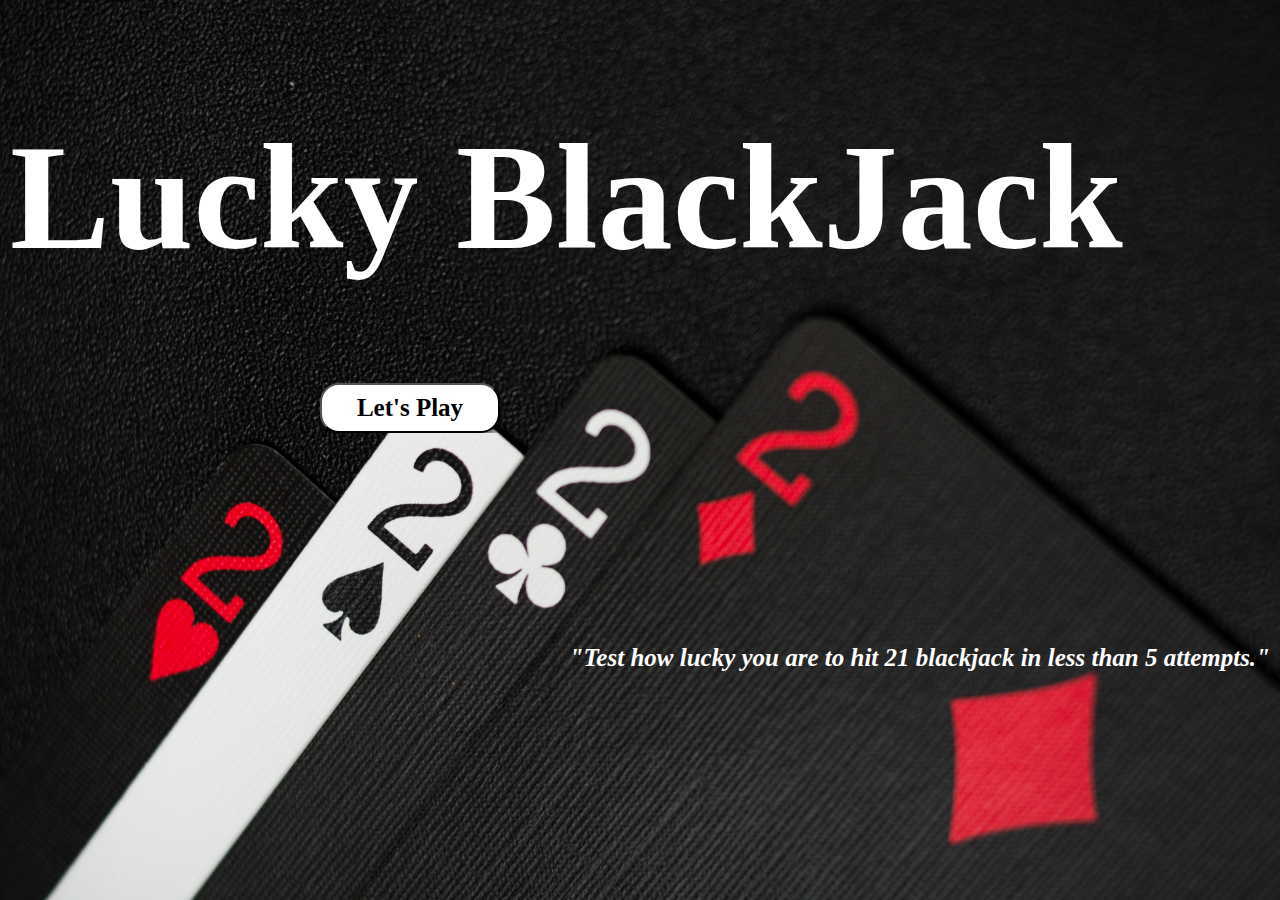
<file: index.html>
<!DOCTYPE html>
<html lang="en">
  <head>
    <meta charset="UTF-8" />
    <meta http-equiv="X-UA-Compatible" content="IE=edge" />
    <meta name="viewport" content="width=device-width, initial-scale=1.0" />
    <link
      href="https://cdn.jsdelivr.net/npm/bootstrap@5.1.3/dist/css/bootstrap.min.css"
      rel="stylesheet"
      integrity="sha384-1BmE4kWBq78iYhFldvKuhfTAU6auU8tT94WrHftjDbrCEXSU1oBoqyl2QvZ6jIW3"
      crossorigin="anonymous"
    />
    <link rel="preconnect" href="https://fonts.googleapis.com" />
    <link rel="preconnect" href="https://fonts.gstatic.com" crossorigin />
    <link
      href="https://fonts.googleapis.com/css2?family=Lobster&family=Lora:ital,wght@1,400;1,500&display=swap"
      rel="stylesheet"
    />
    <link rel="stylesheet" href="styles.css" />
    <title>Lucky BlackJack</title>
  </head>
  <body>


    <div class="main-container">
   
        <div class="title-container">
          <h1 class="title">Lucky BlackJack</h1>
        </div>
        <div class="btn-container">
          <a href="./game.html">
          <button class="btn btn-let-play div-animation" >Let's Play</button>
        </a>
        </div>
        <div class="main-bottom-container">
          <p class="para-bottom-container">"Test how lucky you are to hit 21 blackjack in less than 5 attempts."</p>
        </div>
    </div>
    </div>
    <script src="index.js"></script>
  </body>
</html>
</file>
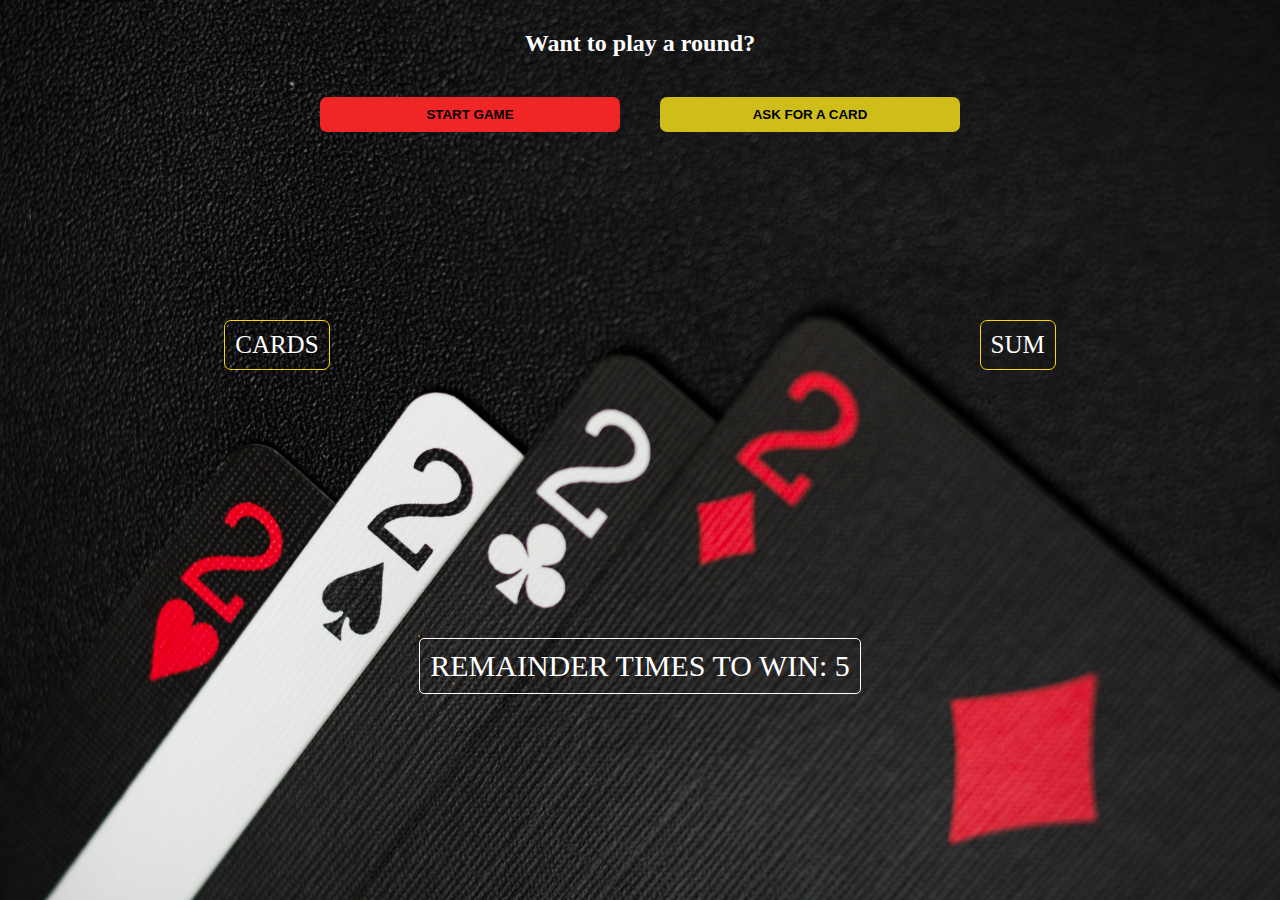
<file: game.html>
<!DOCTYPE html>
<html lang="en">
  <head>
    <meta charset="UTF-8" />
    <meta http-equiv="X-UA-Compatible" content="IE=edge" />
    <meta name="viewport" content="width=device-width, initial-scale=1.0" />
    <link
      href="https://cdn.jsdelivr.net/npm/bootstrap@5.1.3/dist/css/bootstrap.min.css"
      rel="stylesheet"
      integrity="sha384-1BmE4kWBq78iYhFldvKuhfTAU6auU8tT94WrHftjDbrCEXSU1oBoqyl2QvZ6jIW3"
      crossorigin="anonymous"
    />
    <link rel="preconnect" href="https://fonts.googleapis.com" />
    <link rel="preconnect" href="https://fonts.gstatic.com" crossorigin />
    <link
      href="https://fonts.googleapis.com/css2?family=Lobster&family=Lora:ital,wght@1,400;1,500&display=swap"
      rel="stylesheet"
    />
    <link rel="stylesheet" href="styles.css" />
    <title>BlackJack</title>
  </head>
  <body>
    <div class="main-container container-fluid-game">
      <h2 id="message-el">Want to play a round?</h2>

      <div class="game-container">
        <div class="btn-container">
          <button class="btn-start-game" onclick="startGame()">
            START GAME
          </button>
          <button class="btn-ask-card" onclick="askCard()">
            ASK FOR A CARD
          </button>
        </div>
        <div class="cards-display">
          <p id="cards-el">CARDS</p>
          <p id="sum-el">SUM</p>
        </div>
        <div class="bottom-container">
          <p id="counter-el">REMAINDER TIMES TO WIN: 5</p>
        </div>
      </div>
    </div>
    <script src="index.js"></script>
  </body>
</html>
</file>
<file: styles.css>
html {
  box-sizing: border-box;
}
*,
*:before,
*:after {
  box-sizing: inherit;
  overflow: hidden;
}
html,
body {
  width: 100%;
  height: 100%;
  margin: 0;
  padding: 0;
}

.main-container {
  width: 100%;
  height: 100%;
  padding: 10px;
  position: absolute;
  background-image: url(./images/blackjack1.jpg);
  background-repeat: no-repeat;
  background-size: cover;
  background-position: center;
}

.title {
  font-family: "Montserrat";
  font-style: normal;
  font-weight: 800;
  font-size: 150px;
  color: #ffffff;
}

.btn-let-play {
  background: #ffffff;
  box-shadow: 0px 6px 6px rgba(0, 0, 0, 0.5);
  border-radius: 19px;
  font-family: "Montserrat";
  font-style: normal;
  font-weight: 800;
  font-size: 25px;
  height: 50px;
  width: 180px;
}

.btn-let-play:hover {
  position: relative;
  animation-name: btn-let-play;
  animation-duration: 4s;
  animation-direction: normal;
}

@keyframes btn-let-play {
  0% {
    left: 0px;
  }
  50% {
    left: 25px;
  }
  100% {
    left: 0px;
  }
}

.main-bottom-container {
  height: 30%;
    width: 100%;
    display: flex;
    justify-content: flex-end;
    align-items: flex-end;
    font-style: italic;
    margin-right: 20px;
}

.para-bottom-container {
  color: white;
  font-size: 25px;
  font-weight:bold;
}


/* game.html */

.container-fluid-game {
  display: flex;
  flex-direction: column;
  align-items: center;
}

.game-container {
  height: 90%;
  width: 90%;
  padding-top: 20px;
}

.btn-container {
  display: grid;
  justify-content: center;
  grid-template-columns: 300px 300px;
  grid-gap: 40px;
}

.btn-start-game {
  border: hidden;
  border-radius: 7px;
  background-color: #f02525;
  font-weight: bold;
  font-family: sans-serif;
  padding: 10px;
}
.btn-ask-card {
  border: hidden;
  border-radius: 7px;
  background-color: #cfbd1a;
  font-weight: bold;
  font-family: sans-serif;
  padding: 10px;
}

.cards-display {
  display: flex;
  justify-content: center;
  align-items: center;
  padding-top: 40px;
  height: 50%;
}

#cards-el {
  font-size: 25px;
  margin-right: 650px;

}

#sum-el {
  font-size: 25px;

}
#message-el{
  color: white;
}

#cards-el,
#sum-el,
#counter-el {
  color: white;
  border: solid 0.5px gold;
  border-radius: 7px;
  padding: 10px;
}

.bottom-container {
  display: flex;
  justify-content: center;
  font-size: 30px;
  margin-top: 10vh
}

#counter-el{
  border: white solid 1px;
  border-radius:5px;
  padding:10px
}
</file>
